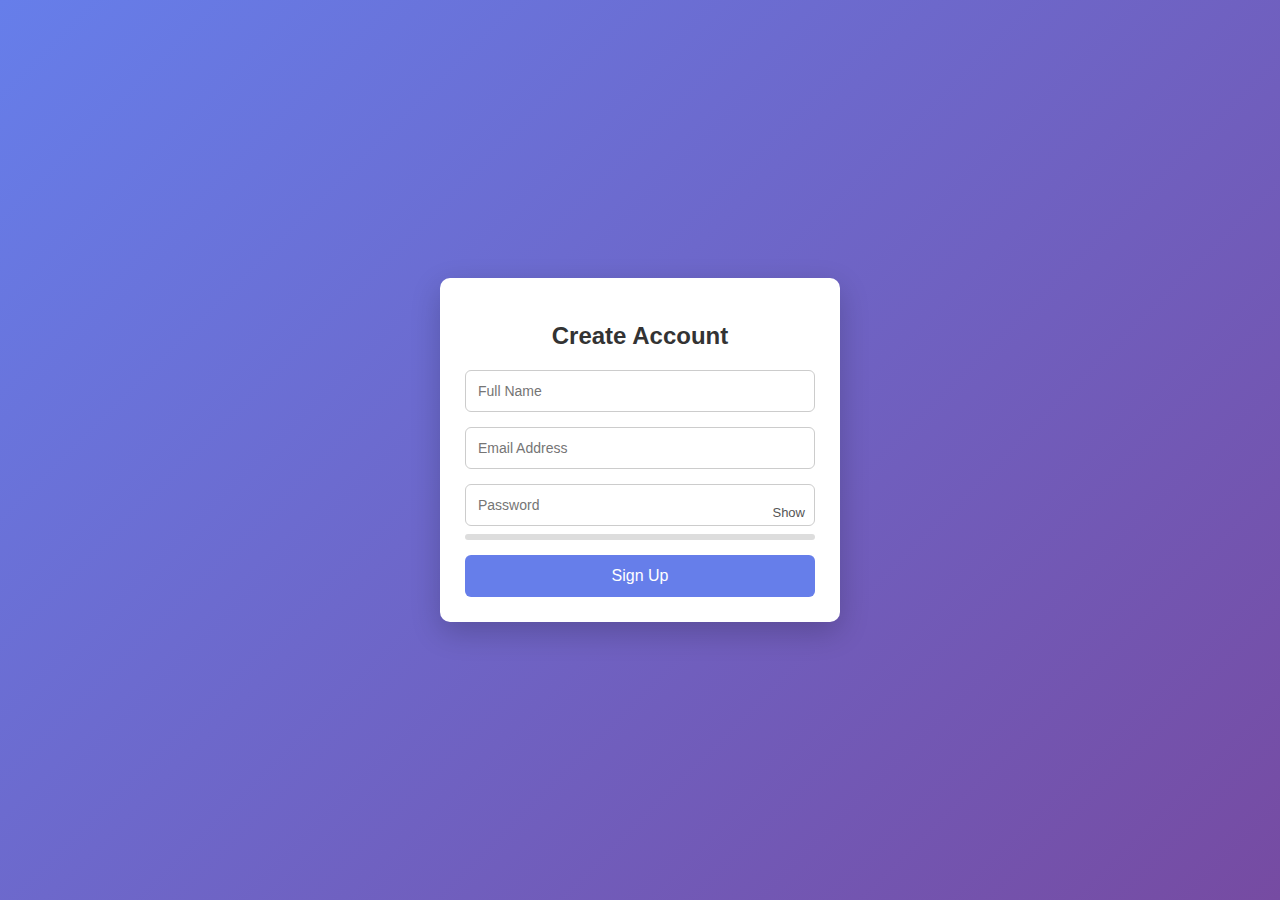
<file: signup.html>
<!DOCTYPE html>
<html lang="en">
<head>
<meta charset="UTF-8">
<meta name="viewport" content="width=device-width, initial-scale=1.0">
<title>Responsive Signup Page</title>

<style>
    * {
        box-sizing: border-box;
        font-family: Arial, Helvetica, sans-serif;
    }

    body {
        margin: 0;
        min-height: 100vh;
        display: flex;
        justify-content: center;
        align-items: center;
        background: linear-gradient(135deg, #667eea, #764ba2);
    }

    .signup-container {
        background: #fff;
        width: 100%;
        max-width: 400px;
        padding: 25px;
        border-radius: 10px;
        box-shadow: 0 10px 30px rgba(0,0,0,0.2);
    }

    .signup-container h2 {
        text-align: center;
        margin-bottom: 20px;
        color: #333;
    }

    .form-group {
        margin-bottom: 15px;
        position: relative;
    }

    .form-group input {
        width: 100%;
        padding: 12px;
        border-radius: 6px;
        border: 1px solid #ccc;
        font-size: 14px;
    }

    .form-group input:focus {
        outline: none;
        border-color: #667eea;
    }

    .toggle-password {
        position: absolute;
        right: 10px;
        top: 50%;
        transform: translateY(-50%);
        cursor: pointer;
        font-size: 13px;
        color: #555;
    }

    .error {
        font-size: 12px;
        color: red;
        margin-top: 5px;
        display: none;
    }

    .strength {
        height: 6px;
        width: 100%;
        background: #ddd;
        border-radius: 5px;
        overflow: hidden;
        margin-top: 8px;
    }

    .strength-bar {
        height: 100%;
        width: 0;
        transition: width 0.3s;
    }

    button {
        width: 100%;
        padding: 12px;
        background: #667eea;
        color: white;
        border: none;
        border-radius: 6px;
        font-size: 16px;
        cursor: pointer;
    }

    button:hover {
        background: #5a67d8;
    }

    .success {
        text-align: center;
        color: green;
        margin-top: 15px;
        display: none;
    }

    @media (max-width: 480px) {
        .signup-container {
            margin: 15px;
            padding: 20px;
        }
    }
</style>
</head>

<body>

<div class="signup-container">
    <h2>Create Account</h2>

    <form id="signupForm">
        <div class="form-group">
            <input type="text" id="name" placeholder="Full Name">
            <div class="error" id="nameError">Name is required</div>
        </div>

        <div class="form-group">
            <input type="email" id="email" placeholder="Email Address">
            <div class="error" id="emailError">Enter a valid email</div>
        </div>

        <div class="form-group">
            <input type="password" id="password" placeholder="Password">
            <span class="toggle-password" onclick="togglePassword()">Show</span>
            <div class="strength">
                <div class="strength-bar" id="strengthBar"></div>
            </div>
            <div class="error" id="passwordError">Password must be at least 6 characters</div>
        </div>

        <button type="submit">Sign Up</button>
    </form>

    <div class="success" id="successMessage">
        Signup Successful 🎉
    </div>
</div>

<script>
    const form = document.getElementById("signupForm");
    const nameInput = document.getElementById("name");
    const emailInput = document.getElementById("email");
    const passwordInput = document.getElementById("password");

    const nameError = document.getElementById("nameError");
    const emailError = document.getElementById("emailError");
    const passwordError = document.getElementById("passwordError");
    const successMessage = document.getElementById("successMessage");

    const strengthBar = document.getElementById("strengthBar");

    function togglePassword() {
        if (passwordInput.type === "password") {
            passwordInput.type = "text";
        } else {
            passwordInput.type = "password";
        }
    }

    passwordInput.addEventListener("input", () => {
        let strength = 0;
        const value = passwordInput.value;

        if (value.length >= 6) strength += 1;
        if (/[A-Z]/.test(value)) strength += 1;
        if (/[0-9]/.test(value)) strength += 1;
        if (/[^A-Za-z0-9]/.test(value)) strength += 1;

        switch (strength) {
            case 0:
                strengthBar.style.width = "0%";
                break;
            case 1:
                strengthBar.style.width = "25%";
                strengthBar.style.background = "red";
                break;
            case 2:
                strengthBar.style.width = "50%";
                strengthBar.style.background = "orange";
                break;
            case 3:
                strengthBar.style.width = "75%";
                strengthBar.style.background = "yellowgreen";
                break;
            case 4:
                strengthBar.style.width = "100%";
                strengthBar.style.background = "green";
                break;
        }
    });

    form.addEventListener("submit", function(e) {
        e.preventDefault();

        let valid = true;

        if (nameInput.value.trim() === "") {
            nameError.style.display = "block";
            valid = false;
        } else {
            nameError.style.display = "none";
        }

        if (!emailInput.value.includes("@")) {
            emailError.style.display = "block";
            valid = false;
        } else {
            emailError.style.display = "none";
        }

        if (passwordInput.value.length < 6) {
            passwordError.style.display = "block";
            valid = false;
        } else {
            passwordError.style.display = "none";
        }

        if (valid) {
            successMessage.style.display = "block";
            form.reset();
            strengthBar.style.width = "0%";
        }
    });
</script>

</body>
</html>
</file>
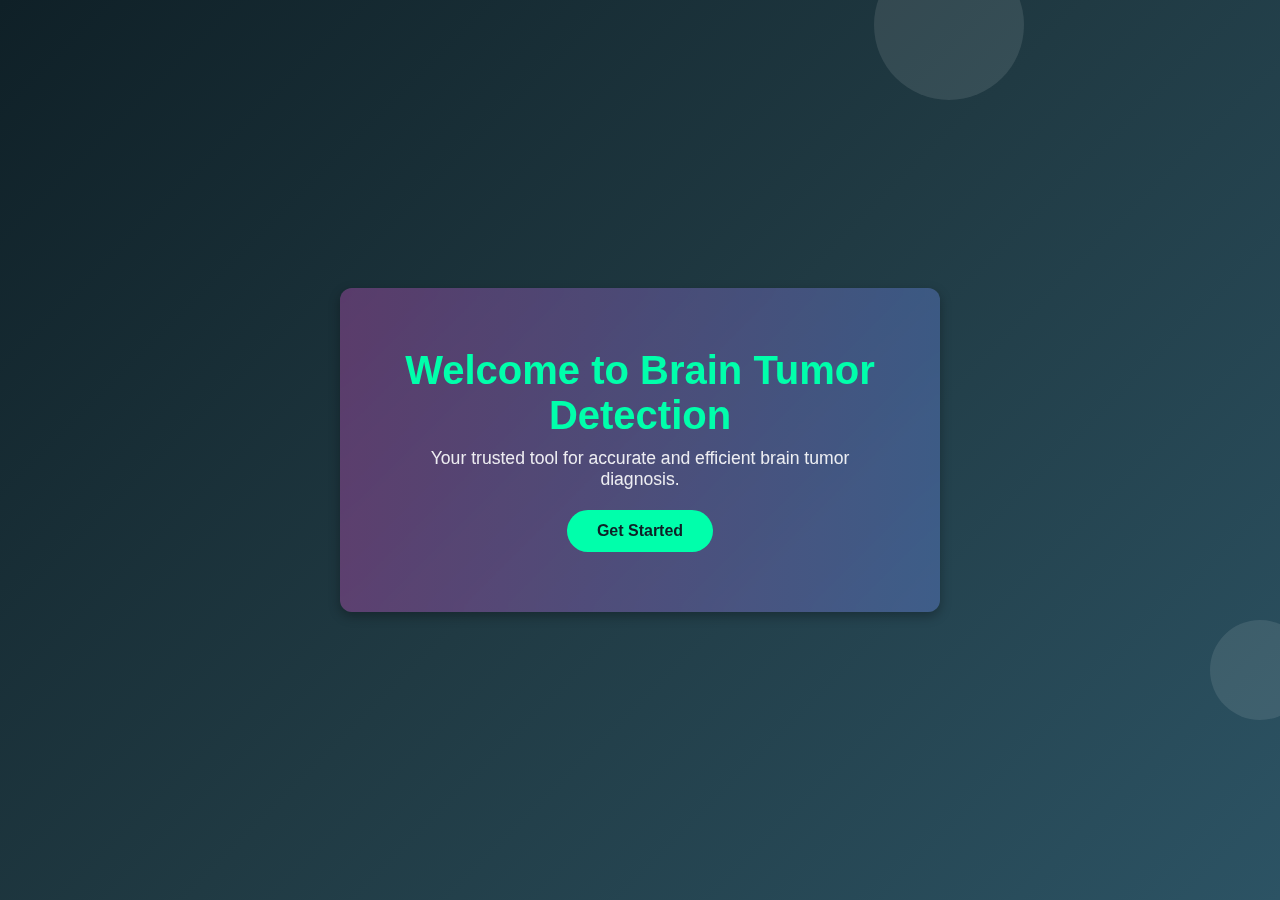
<file: welcome.html>
<!DOCTYPE html>
<html lang="en">
<head>
    <meta charset="UTF-8">
    <meta name="viewport" content="width=device-width, initial-scale=1.0">
    <title>Brain Tumor Detection - Welcome</title>
    <style>
         * {
            margin: 0;
            padding: 0;
            box-sizing: border-box;
            font-family: Arial, sans-serif;
        }

        body {
            display: flex;
            justify-content: center;
            align-items: center;
            height: 100vh;
            background: linear-gradient(135deg, #0f2027, #203a43, #2c5364);
            overflow: hidden;
            color: #fff;
        }
        .welcome-container {
            text-align: center;
            padding: 60px;
            background: rgba(255, 255, 255, 0.1);
            border-radius: 12px;
            backdrop-filter: blur(10px);
            position: relative;
            overflow: hidden;
            width: 80%;
            max-width: 600px;
            box-shadow: 0 4px 12px rgba(0, 0, 0, 0.3);
            animation: fadeIn 1.5s ease;
        }
        .welcome-container::before {
            content: '';
            position: absolute;
            top: -50%;
            left: -50%;
            width: 200%;
            height: 200%;
            background: linear-gradient(45deg, rgba(255, 0, 150, 0.3), rgba(0, 150, 255, 0.3));
            z-index: -1;
            transform: rotate(45deg);
            animation: gradientMove 8s linear infinite;
        }

        @keyframes gradientMove {
            0% { transform: rotate(45deg); }
            50% { transform: rotate(405deg); }
            100% { transform: rotate(45deg); }
        }

        @keyframes fadeIn {
            from { opacity: 0; transform: translateY(20px); }
            to { opacity: 1; transform: translateY(0); }
        }

        h1 {
            font-size: 2.5rem;
            margin-bottom: 10px;
            color: #00ffab;
            animation: slideIn 1.5s ease;
        }

        @keyframes slideIn {
            0% { opacity: 0; transform: translateY(-30px); }
            100% { opacity: 1; transform: translateY(0); }
        }

        p {
            font-size: 1.1rem;
            color: rgba(255, 255, 255, 0.9);
            margin-bottom: 20px;
            animation: fadeText 2s ease;
        }

        @keyframes fadeText {
            0% { opacity: 0; }
            100% { opacity: 1; }
        }

        .start-btn {
            padding: 12px 30px;
            background-color: #00ffab;
            border: none;
            border-radius: 30px;
            font-size: 1rem;
            color: #0f2027;
            cursor: pointer;
            font-weight: bold;
            transition: background-color 0.3s, transform 0.3s;
            animation: bounce 2s infinite ease-in-out;
        }

        .start-btn:hover {
            background-color: #007d5b;
            transform: scale(1.05);
        }

        @keyframes bounce {
            0%, 100% { transform: translateY(0); }
            50% { transform: translateY(-5px); }
        }
        .circle {
            position: absolute;
            border-radius: 50%;
            background: rgba(255, 255, 255, 0.1);
            animation: float 8s infinite ease-in-out;
            z-index: -2;
        }

        .circle:nth-child(1) {
            width: 120px;
            height: 120px;
            bottom: -40px;
            left: 30%;
            animation-duration: 8s;
            animation-delay: 0s;
        }

        .circle:nth-child(2) {
            width: 150px;
            height: 150px;
            top: -50px;
            right: 20%;
            animation-duration: 10s;
            animation-delay: 2s;
        }

        .circle:nth-child(3) {
            width: 100px;
            height: 100px;
            bottom: 20%;
            right: -30px;
            animation-duration: 6s;
            animation-delay: 4s;
        }

        @keyframes float {
            0% { transform: translateY(0); }
            50% { transform: translateY(-20px); }
            100% { transform: translateY(0); }
        }
    </style>
</head>
<body>
    <div class="welcome-container">
        <h1>Welcome to Brain Tumor Detection</h1>
        <p>Your trusted tool for accurate and efficient brain tumor diagnosis.</p>
        <button class="start-btn" onclick="goToHome()">Get Started</button>
    </div>
    <div class="circle"></div>
    <div class="circle"></div>
    <div class="circle"></div>

    <script>
        function goToHome() {
            window.location.href = "/home";  
        }
    </script>
</body>
</html>
</file>
